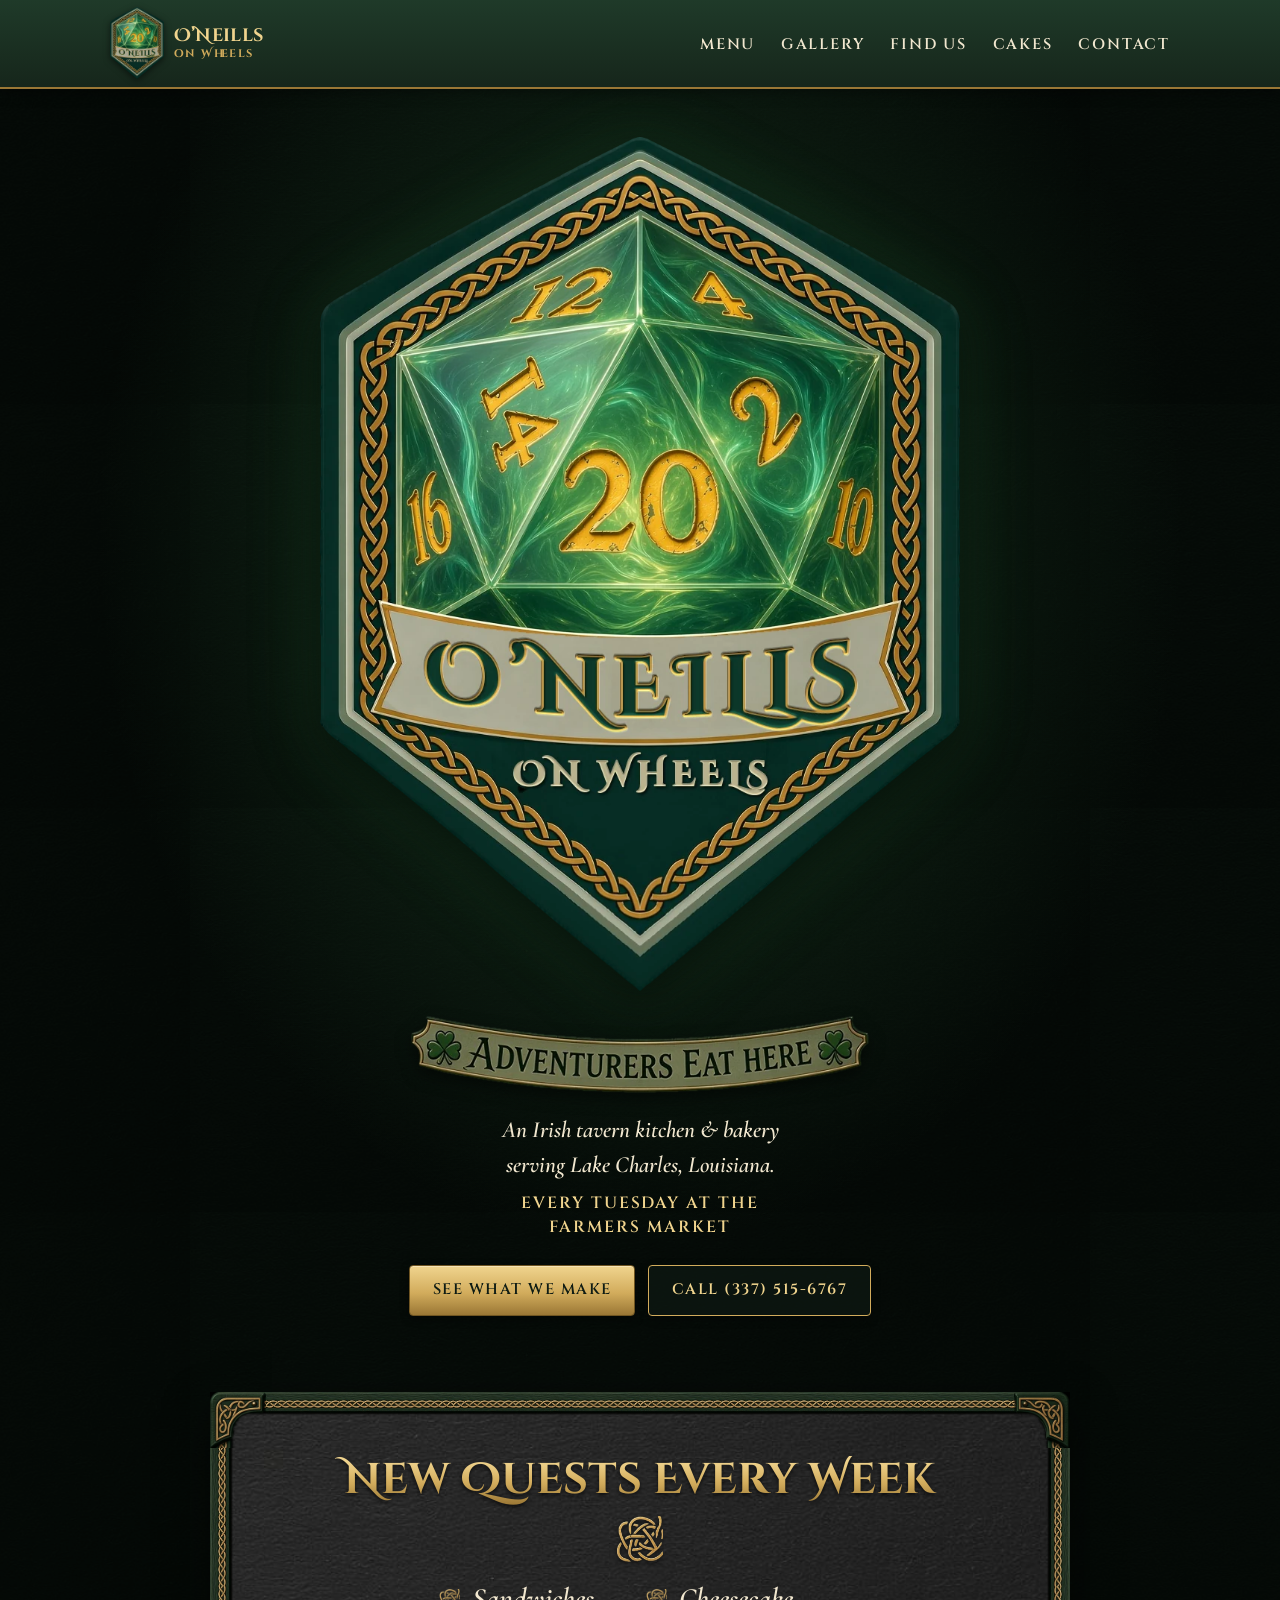
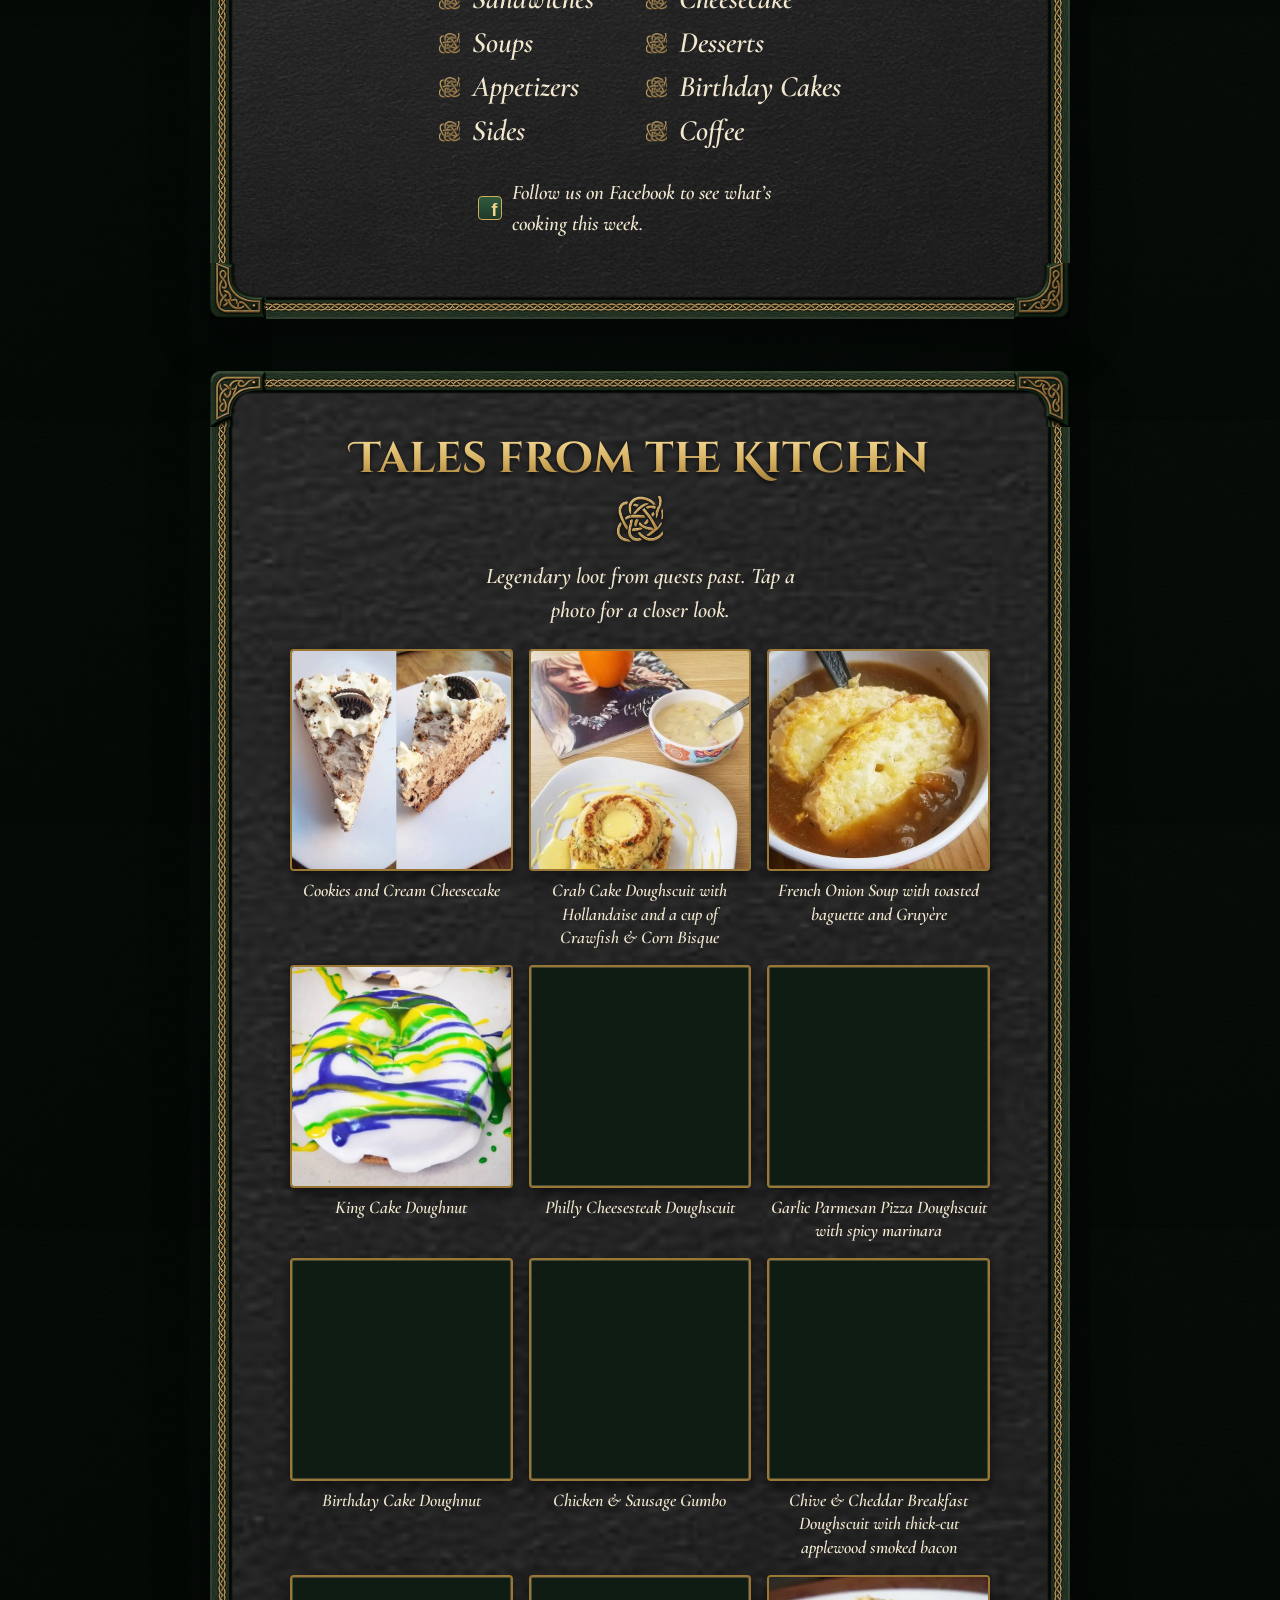
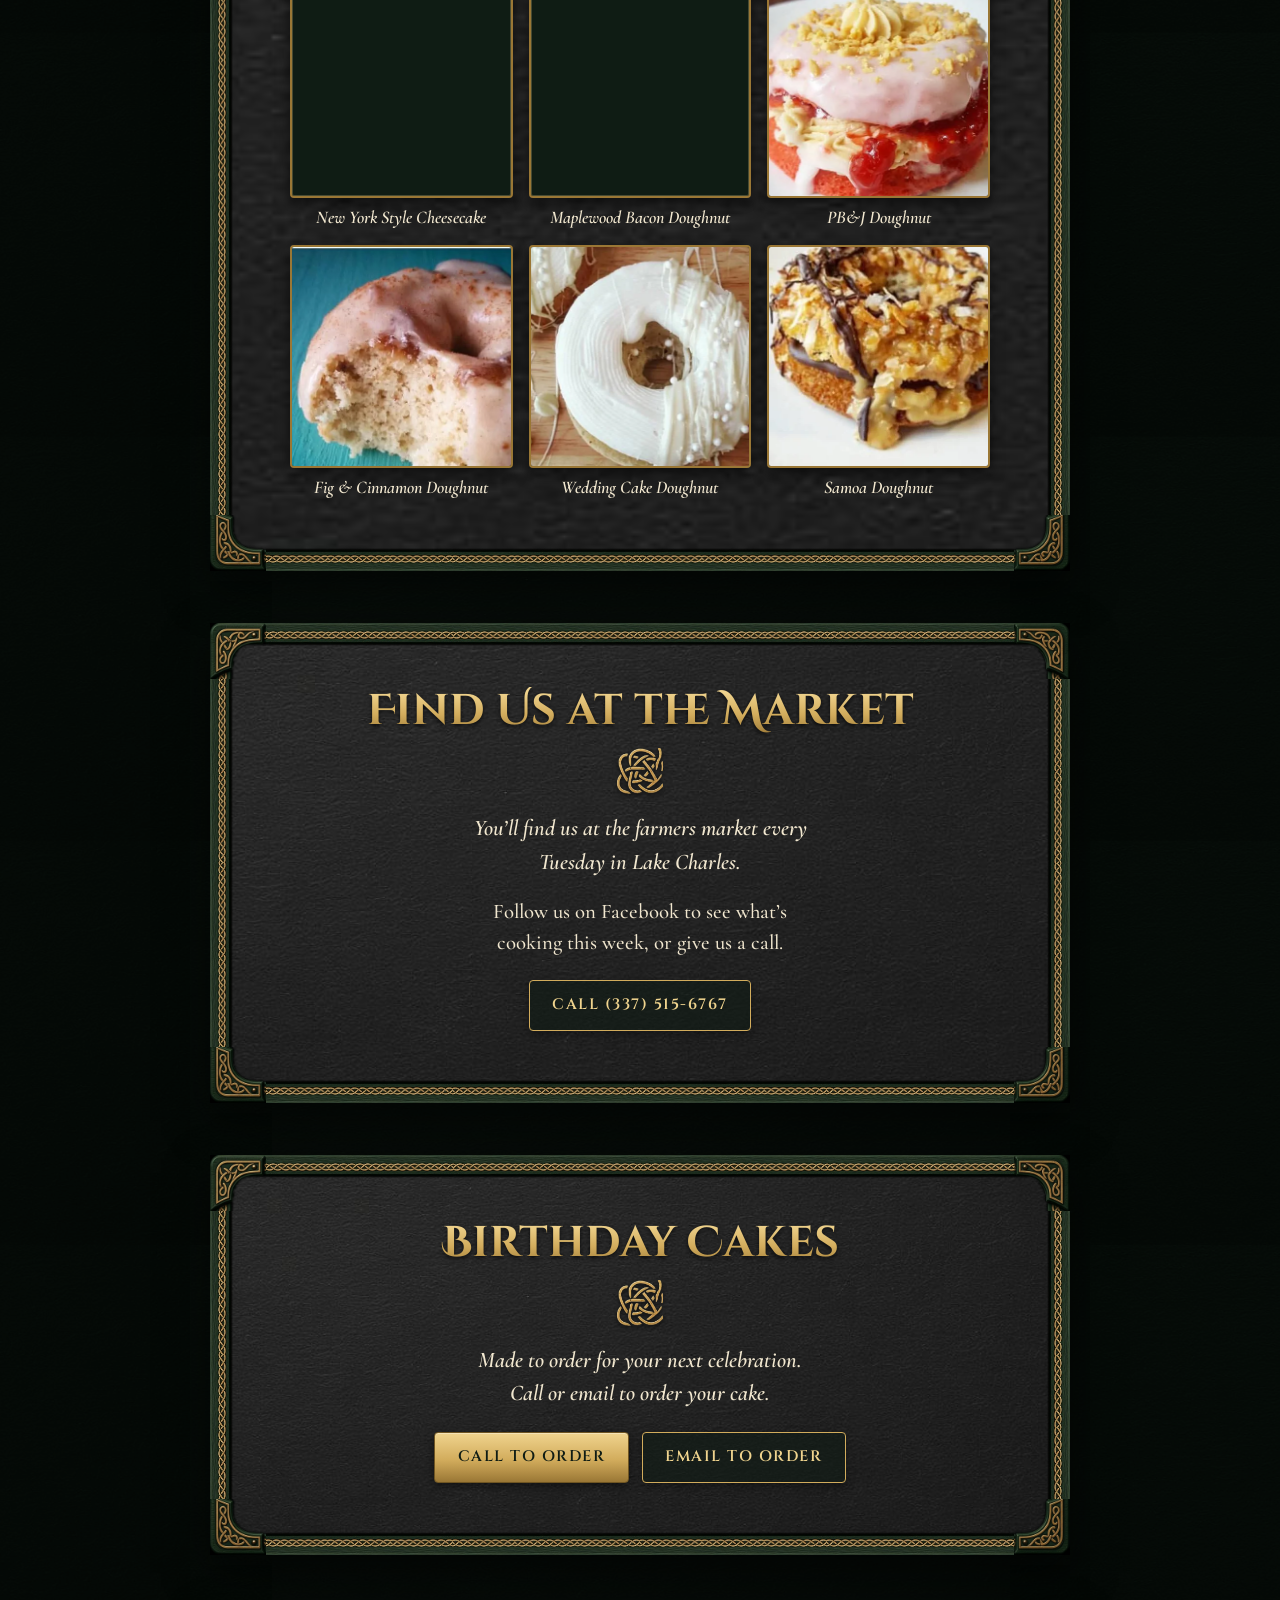
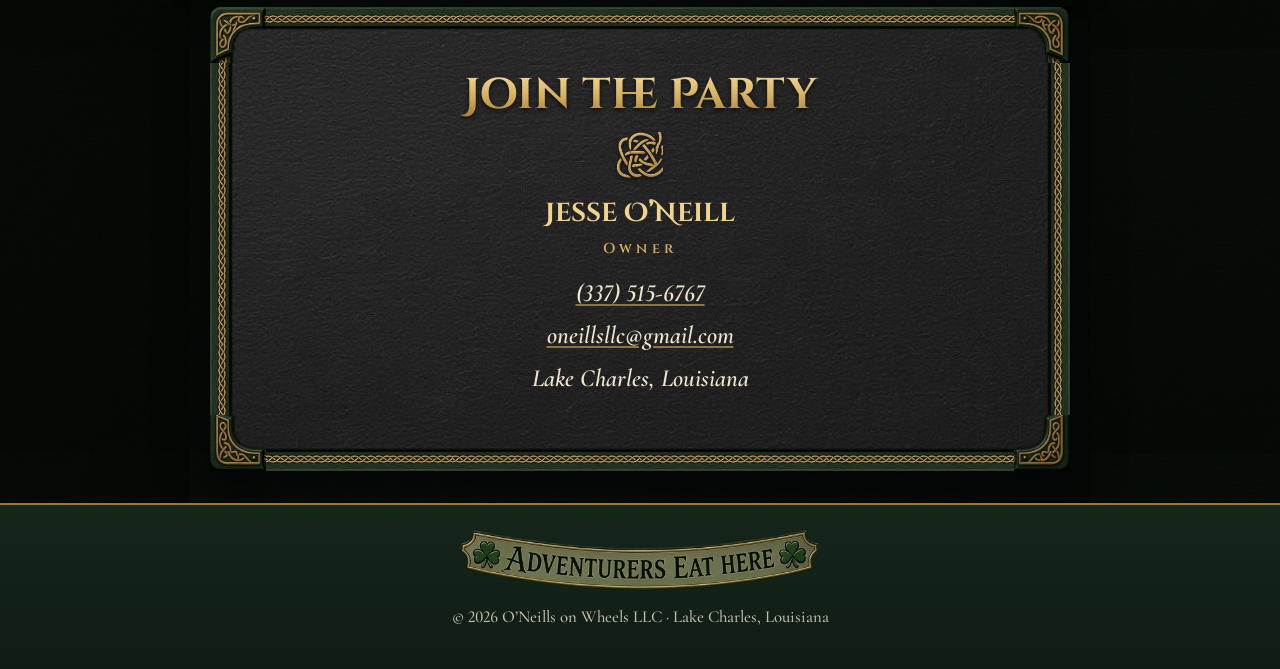
<file: index.html>
<!DOCTYPE html>
<html lang="en">
<head>
  <meta charset="utf-8">
  <meta name="viewport" content="width=device-width, initial-scale=1">
  <title>O&rsquo;Neills on Wheels &mdash; Adventurers Eat Here</title>
  <meta name="description" content="O'Neills on Wheels is an Irish tavern-themed kitchen and bakery in Lake Charles, Louisiana, at the farmers market every Tuesday. Sandwiches, soups, appetizers, sides, cheesecake, desserts, birthday cakes, and coffee. New quests every week.">
  <meta name="theme-color" content="#16261b">
  <link rel="canonical" href="https://oneillsonwheels.net/">
  <meta property="og:title" content="O'Neills on Wheels — Adventurers Eat Here">
  <meta property="og:description" content="Irish tavern-themed kitchen and bakery in Lake Charles, Louisiana. Find us at the farmers market every Tuesday. New quests every week.">
  <meta property="og:type" content="website">
  <meta property="og:url" content="https://oneillsonwheels.net/">
  <meta property="og:image" content="https://oneillsonwheels.net/assets/img/og-image.jpg?v=5">
  <meta property="og:image:width" content="1200">
  <meta property="og:image:height" content="630">
  <meta name="twitter:card" content="summary_large_image">
  <link rel="icon" href="assets/img/favicon.ico?v=5" sizes="48x48">
  <link rel="icon" href="assets/img/favicon-32.png?v=5" type="image/png" sizes="32x32">
  <link rel="apple-touch-icon" href="assets/img/apple-touch-icon.png?v=5">
  <link rel="preload" href="assets/fonts/cinzel-decorative-700.woff2" as="font" type="font/woff2" crossorigin>
  <link rel="preload" href="assets/fonts/cormorant-garamond-italic.woff2" as="font" type="font/woff2" crossorigin>
  <link rel="stylesheet" href="styles.css?v=9">
  <script type="application/ld+json">
  {
    "@context": "https://schema.org",
    "@type": "Bakery",
    "description": "Irish tavern-themed kitchen and bakery selling at the farmers market in Lake Charles, Louisiana every Tuesday.",
    "name": "O'Neills on Wheels",
    "legalName": "O'Neills on Wheels LLC",
    "url": "https://oneillsonwheels.net/",
    "logo": "https://oneillsonwheels.net/assets/img/logo.png",
    "telephone": "+1-337-515-6767",
    "email": "oneillsllc@gmail.com",
    "slogan": "Adventurers Eat Here",
    "areaServed": "Lake Charles, Louisiana",
    "address": { "@type": "PostalAddress", "addressLocality": "Lake Charles", "addressRegion": "LA", "addressCountry": "US" }
  }
  </script>
</head>
<body id="top">
  <a class="skip-link" href="#main">Skip to content</a>

  <header class="site-header">
    <div class="nav-inner">
      <a class="brand" href="#top" aria-label="O'Neills on Wheels, back to top">
        <img src="assets/img/logo-sm.webp?v=5" width="269" height="360" alt="">
        <span>O&rsquo;Neills <small>on Wheels</small></span>
      </a>
      <nav aria-label="Main">
        <ul class="nav-menu">
          <li><a href="#quests">Menu</a></li>
          <li><a href="#gallery">Gallery</a></li>
          <li><a href="#find-us">Find Us</a></li>
          <li><a href="#cakes">Cakes</a></li>
          <li><a href="#contact">Contact</a></li>
        </ul>
      </nav>
    </div>
  </header>

  <main id="main">
    <section class="hero" aria-labelledby="hero-title">
      <h1 id="hero-title" class="visually-hidden">O&rsquo;Neills on Wheels</h1>
      <picture>
        <source srcset="assets/img/logo.webp?v=6" type="image/webp">
        <img class="hero-logo" src="assets/img/logo.png?v=6" width="858" height="1147"
             alt="O'Neills on Wheels logo: a glowing emerald twenty-sided die showing a gold 20, framed by a Celtic knot border.">
      </picture>
      <picture>
        <source srcset="assets/img/banner.webp" type="image/webp">
        <img class="hero-banner" src="assets/img/banner.png" width="573" height="99" alt="Adventurers Eat Here">
      </picture>
      <p class="hero-lede">An Irish tavern kitchen &amp; bakery serving Lake&nbsp;Charles, Louisiana.<span class="hero-sub">Every Tuesday at the farmers market</span></p>
      <div class="btn-row">
        <a class="btn" href="#quests">See What We Make</a>
        <a class="btn btn-ghost" href="tel:+13375156767">Call (337) 515-6767</a>
      </div>
    </section>

    <section class="panel-section" id="quests" aria-labelledby="quests-title">
      <div class="panel">
        <h2 id="quests-title">New Quests Every Week</h2>
        <img class="knot-divider" src="assets/img/knot.png" width="87" height="89" alt="" aria-hidden="true">
        <p class="week-label" id="week-label" hidden></p>
        <ul class="quest-list" id="quest-list">
          <li>Sandwiches</li>
          <li>Soups</li>
          <li>Appetizers</li>
          <li>Sides</li>
          <li>Cheesecake</li>
          <li>Desserts</li>
          <li>Birthday Cakes</li>
          <li>Coffee</li>
        </ul>
        <p class="fb-line">
          <span class="fb-badge" aria-hidden="true">f</span>
          <span>Follow us on <span class="fb-link">Facebook</span> to see what&rsquo;s cooking this week.</span>
        </p>
      </div>
    </section>

    <section class="panel-section" id="gallery" aria-labelledby="gallery-title">
      <div class="panel">
        <h2 id="gallery-title">Tales from the Kitchen</h2>
        <img class="knot-divider" src="assets/img/knot.png" width="87" height="89" alt="" aria-hidden="true">
        <p class="panel-intro">Legendary loot from quests past. Tap a photo for a closer look.</p>
        <div class="gallery-grid">
          <!-- GALLERY:START -->
          <figure class="gallery-item">
            <a href="assets/img/gallery/cookies-and-cream-cheesecake-1200.jpg?v=1" data-full="assets/img/gallery/cookies-and-cream-cheesecake-1200.webp?v=1" data-caption="Cookies and Cream Cheesecake">
              <picture>
                <source srcset="assets/img/gallery/cookies-and-cream-cheesecake-640.webp?v=1 640w, assets/img/gallery/cookies-and-cream-cheesecake-1200.webp?v=1 1200w" sizes="(max-width: 640px) 46vw, 300px" type="image/webp">
                <img src="assets/img/gallery/cookies-and-cream-cheesecake-1200.jpg?v=1" width="640" height="640" loading="lazy" decoding="async" alt="Cookies and Cream Cheesecake">
              </picture>
            </a>
            <figcaption>Cookies and Cream Cheesecake</figcaption>
          </figure>
          <figure class="gallery-item">
            <a href="assets/img/gallery/crab-cake-doughscuit-bisque-1200.jpg?v=1" data-full="assets/img/gallery/crab-cake-doughscuit-bisque-1200.webp?v=1" data-caption="Crab Cake Doughscuit with Hollandaise and a cup of Crawfish &amp; Corn Bisque">
              <picture>
                <source srcset="assets/img/gallery/crab-cake-doughscuit-bisque-640.webp?v=1 640w, assets/img/gallery/crab-cake-doughscuit-bisque-1200.webp?v=1 1200w" sizes="(max-width: 640px) 46vw, 300px" type="image/webp">
                <img src="assets/img/gallery/crab-cake-doughscuit-bisque-1200.jpg?v=1" width="512" height="640" loading="lazy" decoding="async" alt="Crab Cake Doughscuit with Hollandaise and a cup of Crawfish &amp; Corn Bisque">
              </picture>
            </a>
            <figcaption>Crab Cake Doughscuit with Hollandaise and a cup of Crawfish &amp; Corn Bisque</figcaption>
          </figure>
          <figure class="gallery-item">
            <a href="assets/img/gallery/french-onion-soup-1200.jpg?v=1" data-full="assets/img/gallery/french-onion-soup-1200.webp?v=1" data-caption="French Onion Soup with toasted baguette and Gruyère">
              <picture>
                <source srcset="assets/img/gallery/french-onion-soup-640.webp?v=1 640w, assets/img/gallery/french-onion-soup-1200.webp?v=1 1200w" sizes="(max-width: 640px) 46vw, 300px" type="image/webp">
                <img src="assets/img/gallery/french-onion-soup-1200.jpg?v=1" width="640" height="640" loading="lazy" decoding="async" alt="French Onion Soup with toasted baguette and Gruyère">
              </picture>
            </a>
            <figcaption>French Onion Soup with toasted baguette and Gruyère</figcaption>
          </figure>
          <figure class="gallery-item">
            <a href="assets/img/gallery/king-cake-doughnut-1200.jpg?v=1" data-full="assets/img/gallery/king-cake-doughnut-1200.webp?v=1" data-caption="King Cake Doughnut">
              <picture>
                <source srcset="assets/img/gallery/king-cake-doughnut-640.webp?v=1 640w, assets/img/gallery/king-cake-doughnut-1200.webp?v=1 1200w" sizes="(max-width: 640px) 46vw, 300px" type="image/webp">
                <img src="assets/img/gallery/king-cake-doughnut-1200.jpg?v=1" width="608" height="640" loading="lazy" decoding="async" alt="King Cake Doughnut">
              </picture>
            </a>
            <figcaption>King Cake Doughnut</figcaption>
          </figure>
          <figure class="gallery-item">
            <a href="assets/img/gallery/philly-cheesesteak-doughscuit-1200.jpg?v=1" data-full="assets/img/gallery/philly-cheesesteak-doughscuit-1200.webp?v=1" data-caption="Philly Cheesesteak Doughscuit">
              <picture>
                <source srcset="assets/img/gallery/philly-cheesesteak-doughscuit-640.webp?v=1 640w, assets/img/gallery/philly-cheesesteak-doughscuit-1200.webp?v=1 1200w" sizes="(max-width: 640px) 46vw, 300px" type="image/webp">
                <img src="assets/img/gallery/philly-cheesesteak-doughscuit-1200.jpg?v=1" width="640" height="640" loading="lazy" decoding="async" alt="Philly Cheesesteak Doughscuit">
              </picture>
            </a>
            <figcaption>Philly Cheesesteak Doughscuit</figcaption>
          </figure>
          <figure class="gallery-item">
            <a href="assets/img/gallery/garlic-parmesan-pizza-doughscuit-1200.jpg?v=1" data-full="assets/img/gallery/garlic-parmesan-pizza-doughscuit-1200.webp?v=1" data-caption="Garlic Parmesan Pizza Doughscuit with spicy marinara">
              <picture>
                <source srcset="assets/img/gallery/garlic-parmesan-pizza-doughscuit-640.webp?v=1 640w, assets/img/gallery/garlic-parmesan-pizza-doughscuit-1200.webp?v=1 1200w" sizes="(max-width: 640px) 46vw, 300px" type="image/webp">
                <img src="assets/img/gallery/garlic-parmesan-pizza-doughscuit-1200.jpg?v=1" width="640" height="640" loading="lazy" decoding="async" alt="Garlic Parmesan Pizza Doughscuit with spicy marinara">
              </picture>
            </a>
            <figcaption>Garlic Parmesan Pizza Doughscuit with spicy marinara</figcaption>
          </figure>
          <figure class="gallery-item">
            <a href="assets/img/gallery/birthday-cake-doughnut-1200.jpg?v=1" data-full="assets/img/gallery/birthday-cake-doughnut-1200.webp?v=1" data-caption="Birthday Cake Doughnut">
              <picture>
                <source srcset="assets/img/gallery/birthday-cake-doughnut-640.webp?v=1 640w, assets/img/gallery/birthday-cake-doughnut-1200.webp?v=1 1200w" sizes="(max-width: 640px) 46vw, 300px" type="image/webp">
                <img src="assets/img/gallery/birthday-cake-doughnut-1200.jpg?v=1" width="640" height="640" loading="lazy" decoding="async" alt="Birthday Cake Doughnut">
              </picture>
            </a>
            <figcaption>Birthday Cake Doughnut</figcaption>
          </figure>
          <figure class="gallery-item">
            <a href="assets/img/gallery/chicken-sausage-gumbo-1200.jpg?v=1" data-full="assets/img/gallery/chicken-sausage-gumbo-1200.webp?v=1" data-caption="Chicken &amp; Sausage Gumbo">
              <picture>
                <source srcset="assets/img/gallery/chicken-sausage-gumbo-640.webp?v=1 640w, assets/img/gallery/chicken-sausage-gumbo-1200.webp?v=1 1200w" sizes="(max-width: 640px) 46vw, 300px" type="image/webp">
                <img src="assets/img/gallery/chicken-sausage-gumbo-1200.jpg?v=1" width="539" height="550" loading="lazy" decoding="async" alt="Chicken &amp; Sausage Gumbo">
              </picture>
            </a>
            <figcaption>Chicken &amp; Sausage Gumbo</figcaption>
          </figure>
          <figure class="gallery-item">
            <a href="assets/img/gallery/chive-cheddar-breakfast-doughscuit-1200.jpg?v=1" data-full="assets/img/gallery/chive-cheddar-breakfast-doughscuit-1200.webp?v=1" data-caption="Chive &amp; Cheddar Breakfast Doughscuit with thick-cut applewood smoked bacon">
              <picture>
                <source srcset="assets/img/gallery/chive-cheddar-breakfast-doughscuit-640.webp?v=1 640w, assets/img/gallery/chive-cheddar-breakfast-doughscuit-1200.webp?v=1 1200w" sizes="(max-width: 640px) 46vw, 300px" type="image/webp">
                <img src="assets/img/gallery/chive-cheddar-breakfast-doughscuit-1200.jpg?v=1" width="539" height="521" loading="lazy" decoding="async" alt="Chive &amp; Cheddar Breakfast Doughscuit with thick-cut applewood smoked bacon">
              </picture>
            </a>
            <figcaption>Chive &amp; Cheddar Breakfast Doughscuit with thick-cut applewood smoked bacon</figcaption>
          </figure>
          <figure class="gallery-item">
            <a href="assets/img/gallery/new-york-style-cheesecake-1200.jpg?v=1" data-full="assets/img/gallery/new-york-style-cheesecake-1200.webp?v=1" data-caption="New York Style Cheesecake">
              <picture>
                <source srcset="assets/img/gallery/new-york-style-cheesecake-640.webp?v=1 640w, assets/img/gallery/new-york-style-cheesecake-1200.webp?v=1 1200w" sizes="(max-width: 640px) 46vw, 300px" type="image/webp">
                <img src="assets/img/gallery/new-york-style-cheesecake-1200.jpg?v=1" width="532" height="521" loading="lazy" decoding="async" alt="New York Style Cheesecake">
              </picture>
            </a>
            <figcaption>New York Style Cheesecake</figcaption>
          </figure>
          <figure class="gallery-item">
            <a href="assets/img/gallery/maplewood-bacon-doughnut-1200.jpg?v=1" data-full="assets/img/gallery/maplewood-bacon-doughnut-1200.webp?v=1" data-caption="Maplewood Bacon Doughnut">
              <picture>
                <source srcset="assets/img/gallery/maplewood-bacon-doughnut-640.webp?v=1 640w, assets/img/gallery/maplewood-bacon-doughnut-1200.webp?v=1 1200w" sizes="(max-width: 640px) 46vw, 300px" type="image/webp">
                <img src="assets/img/gallery/maplewood-bacon-doughnut-1200.jpg?v=1" width="640" height="640" loading="lazy" decoding="async" alt="Maplewood Bacon Doughnut">
              </picture>
            </a>
            <figcaption>Maplewood Bacon Doughnut</figcaption>
          </figure>
          <figure class="gallery-item">
            <a href="assets/img/gallery/pbj-doughnut-1200.jpg?v=1" data-full="assets/img/gallery/pbj-doughnut-1200.webp?v=1" data-caption="PB&amp;J Doughnut">
              <picture>
                <source srcset="assets/img/gallery/pbj-doughnut-640.webp?v=1 640w, assets/img/gallery/pbj-doughnut-1200.webp?v=1 1200w" sizes="(max-width: 640px) 46vw, 300px" type="image/webp">
                <img src="assets/img/gallery/pbj-doughnut-1200.jpg?v=1" width="540" height="452" loading="lazy" decoding="async" alt="PB&amp;J Doughnut">
              </picture>
            </a>
            <figcaption>PB&amp;J Doughnut</figcaption>
          </figure>
          <figure class="gallery-item">
            <a href="assets/img/gallery/fig-cinnamon-doughnut-1200.jpg?v=1" data-full="assets/img/gallery/fig-cinnamon-doughnut-1200.webp?v=1" data-caption="Fig &amp; Cinnamon Doughnut">
              <picture>
                <source srcset="assets/img/gallery/fig-cinnamon-doughnut-640.webp?v=1 640w, assets/img/gallery/fig-cinnamon-doughnut-1200.webp?v=1 1200w" sizes="(max-width: 640px) 46vw, 300px" type="image/webp">
                <img src="assets/img/gallery/fig-cinnamon-doughnut-1200.jpg?v=1" width="531" height="452" loading="lazy" decoding="async" alt="Fig &amp; Cinnamon Doughnut">
              </picture>
            </a>
            <figcaption>Fig &amp; Cinnamon Doughnut</figcaption>
          </figure>
          <figure class="gallery-item">
            <a href="assets/img/gallery/wedding-cake-doughnut-1200.jpg?v=1" data-full="assets/img/gallery/wedding-cake-doughnut-1200.webp?v=1" data-caption="Wedding Cake Doughnut">
              <picture>
                <source srcset="assets/img/gallery/wedding-cake-doughnut-640.webp?v=1 640w, assets/img/gallery/wedding-cake-doughnut-1200.webp?v=1 1200w" sizes="(max-width: 640px) 46vw, 300px" type="image/webp">
                <img src="assets/img/gallery/wedding-cake-doughnut-1200.jpg?v=1" width="540" height="450" loading="lazy" decoding="async" alt="Wedding Cake Doughnut">
              </picture>
            </a>
            <figcaption>Wedding Cake Doughnut</figcaption>
          </figure>
          <figure class="gallery-item">
            <a href="assets/img/gallery/samoa-doughnut-1200.jpg?v=1" data-full="assets/img/gallery/samoa-doughnut-1200.webp?v=1" data-caption="Samoa Doughnut">
              <picture>
                <source srcset="assets/img/gallery/samoa-doughnut-640.webp?v=1 640w, assets/img/gallery/samoa-doughnut-1200.webp?v=1 1200w" sizes="(max-width: 640px) 46vw, 300px" type="image/webp">
                <img src="assets/img/gallery/samoa-doughnut-1200.jpg?v=1" width="531" height="450" loading="lazy" decoding="async" alt="Samoa Doughnut">
              </picture>
            </a>
            <figcaption>Samoa Doughnut</figcaption>
          </figure>
          <!-- GALLERY:END -->
        </div>
      </div>
    </section>

    <section class="panel-section" id="find-us" aria-labelledby="find-title">
      <div class="panel">
        <h2 id="find-title">Find Us at the Market</h2>
        <img class="knot-divider" src="assets/img/knot.png" width="87" height="89" alt="" aria-hidden="true">
        <p class="panel-intro">You&rsquo;ll find us at the farmers market every Tuesday in Lake&nbsp;Charles.</p>
        <ul class="market-details" id="market-details" hidden></ul>
        <p class="market-note">Follow us on <span class="fb-link">Facebook</span> to see what&rsquo;s cooking this week, or give us a call.</p>
        <div class="btn-row">
          <a class="btn fb-button" href="#" hidden>Facebook</a>
          <a class="btn btn-ghost" href="tel:+13375156767">Call (337) 515-6767</a>
        </div>
      </div>
    </section>

    <section class="panel-section" id="cakes" aria-labelledby="cakes-title">
      <div class="panel">
        <h2 id="cakes-title">Birthday Cakes</h2>
        <img class="knot-divider" src="assets/img/knot.png" width="87" height="89" alt="" aria-hidden="true">
        <p class="panel-intro">Made to order for your next celebration. Call or email to order your cake.</p>
        <div class="btn-row">
          <a class="btn" href="tel:+13375156767">Call to Order</a>
          <a class="btn btn-ghost" href="mailto:oneillsllc@gmail.com?subject=Birthday%20cake%20order">Email to Order</a>
        </div>
      </div>
    </section>

    <section class="panel-section" id="contact" aria-labelledby="contact-title">
      <div class="panel">
        <h2 id="contact-title">Join the Party</h2>
        <img class="knot-divider" src="assets/img/knot.png" width="87" height="89" alt="" aria-hidden="true">
        <p class="owner">Jesse O&rsquo;Neill <small>Owner</small></p>
        <ul class="contact-list">
          <li><a href="tel:+13375156767">(337) 515-6767</a></li>
          <li><a href="mailto:oneillsllc@gmail.com">oneillsllc@gmail.com</a></li>
          <li class="fb-item" hidden><a class="fb-link-a" href="#">Facebook</a></li>
          <li>Lake Charles, Louisiana</li>
        </ul>
      </div>
    </section>
  </main>

  <footer class="site-footer">
    <picture>
      <source srcset="assets/img/banner.webp" type="image/webp">
      <img class="footer-banner" src="assets/img/banner.png" width="573" height="99" alt="Adventurers Eat Here">
    </picture>
    <p>&copy; <span id="year">2026</span> O&rsquo;Neills on Wheels LLC &middot; Lake Charles, Louisiana</p>
  </footer>

  <script src="menu.js?v=8"></script>
  <dialog class="lightbox" id="lightbox" aria-label="Photo viewer">
    <button class="lightbox-close" type="button" aria-label="Close">&times;</button>
    <figure><img alt=""><figcaption></figcaption></figure>
  </dialog>
  <script src="script.js?v=9"></script>
</body>
</html>
</file>
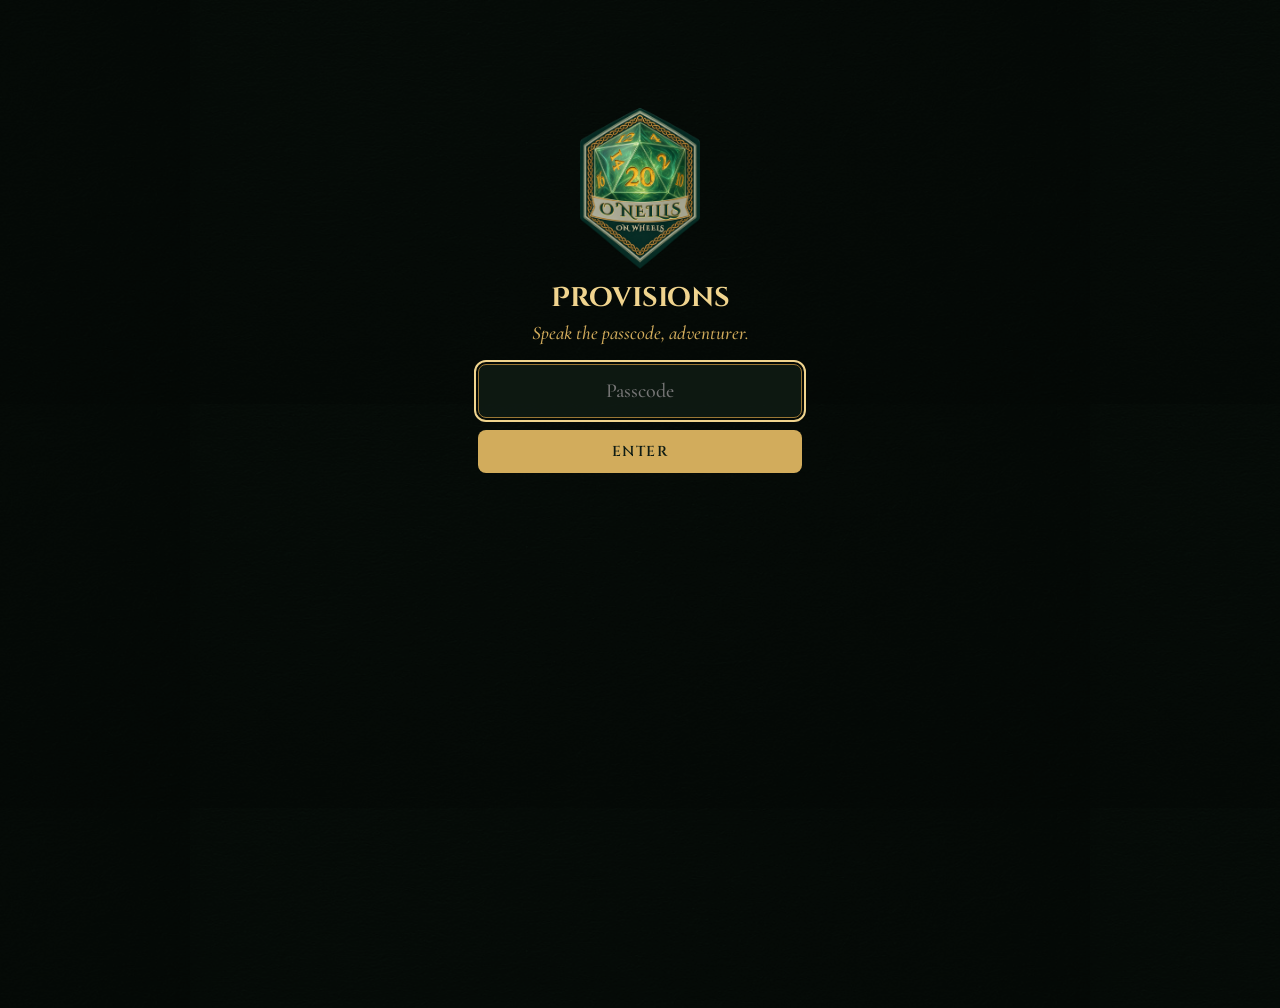
<file: provisions/index.html>
<!DOCTYPE html>
<html lang="en">
<head>
<meta charset="utf-8">
<meta name="viewport" content="width=device-width, initial-scale=1, viewport-fit=cover">
<meta name="robots" content="noindex, nofollow">
<title>Provisions</title>
<meta name="theme-color" content="#16261b">
<meta name="apple-mobile-web-app-capable" content="yes">
<meta name="mobile-web-app-capable" content="yes">
<meta name="apple-mobile-web-app-title" content="Provisions">
<meta name="apple-mobile-web-app-status-bar-style" content="black-translucent">
<link rel="manifest" href="manifest.webmanifest">
<link rel="icon" href="icon-192.png" type="image/png">
<link rel="apple-touch-icon" href="apple-touch-icon.png">
<link rel="preload" href="../assets/fonts/cinzel-decorative-700.woff2" as="font" type="font/woff2" crossorigin>
<style>
@font-face { font-family: "Cinzel Decorative"; src: url("../assets/fonts/cinzel-decorative-700.woff2") format("woff2"); font-weight: 700; font-display: swap; }
@font-face { font-family: "Cinzel"; src: url("../assets/fonts/cinzel-600.woff2") format("woff2"); font-weight: 600; font-display: swap; }
@font-face { font-family: "Cormorant Garamond"; src: url("../assets/fonts/cormorant-garamond.woff2") format("woff2"); font-weight: 300 700; font-display: swap; }
@font-face { font-family: "Cormorant Garamond"; src: url("../assets/fonts/cormorant-garamond-italic.woff2") format("woff2"); font-weight: 300 700; font-style: italic; font-display: swap; }
:root {
  --g900:#0f1c14; --g800:#16261b; --g700:#1f3a29; --g500:#2f5a3d;
  --gd:#6f5522; --gm:#9a7735; --gold:#d2ac5c; --gl:#f0d48e;
  --cream:#f1e7cf; --cl:#fff4cf;
  --head:"Cinzel Decorative","Cinzel",Georgia,serif; --cin:"Cinzel",Georgia,serif;
  --body:"Cormorant Garamond",Garamond,Georgia,serif;
}
*,*::before,*::after{box-sizing:border-box}
html{-webkit-text-size-adjust:100%}
body{margin:0;min-height:100vh;color:var(--cream);font:500 1.2rem/1.4 var(--body);font-variant-numeric:lining-nums;
  background:var(--g900) url("../assets/img/texture.jpg") center top/900px auto;background-blend-mode:soft-light;
  padding:env(safe-area-inset-top) 0 calc(88px + env(safe-area-inset-bottom))}
button,input,select{font:inherit;color:inherit}
button{cursor:pointer;-webkit-tap-highlight-color:transparent}
:focus-visible{outline:2px solid var(--gl);outline-offset:2px}
.wrap{max-width:640px;margin:0 auto;padding:0 14px}
header{display:flex;align-items:center;gap:12px;padding:14px 0 10px;border-bottom:1px solid var(--gd)}
header img{width:44px;height:auto}
header h1{margin:0;font:700 1.45rem/1.1 var(--head);color:var(--gl);letter-spacing:.02em}
header .sub{font:italic 500 1rem var(--body);color:var(--gold)}
header .spacer{flex:1}
.lockbtn{background:none;border:1px solid var(--gd);color:var(--gold);border-radius:6px;padding:4px 10px;font:600 .72rem var(--cin);letter-spacing:.08em;text-transform:uppercase}
.tally{display:flex;gap:16px;font:600 .78rem var(--cin);letter-spacing:.08em;text-transform:uppercase;color:var(--gold);padding:10px 2px 2px}
.tally b{color:var(--cl);font-weight:600}
.add{display:flex;gap:8px;margin:12px 0 4px}
.add input{flex:1;min-width:0;background:rgba(15,28,20,.75);border:1px solid var(--gm);border-radius:8px;padding:10px 12px}
.add input::placeholder{color:#a9a08a;font-style:italic}
.add button{background:var(--gold);color:var(--g900);border:0;border-radius:8px;padding:0 16px;font:600 .85rem var(--cin);letter-spacing:.06em}
section h2{display:flex;align-items:center;gap:10px;margin:22px 0 8px;font:600 .9rem var(--cin);letter-spacing:.14em;text-transform:uppercase;color:var(--gold)}
section h2::after{content:"";flex:1;height:1px;background:linear-gradient(90deg,var(--gm),transparent)}
section h2 .n{color:var(--gm);font-size:.8rem}
.item{display:flex;align-items:center;gap:10px;background:linear-gradient(180deg,rgba(31,58,41,.92),rgba(22,38,27,.92));
  border:1px solid rgba(154,119,53,.45);border-radius:10px;padding:10px 10px 10px 14px;margin-bottom:8px}
.item .txt{flex:1;min-width:0}
.item .name{font-weight:600;font-size:1.22rem;color:var(--cl);overflow-wrap:anywhere}
.item .qty{font:600 .8rem var(--cin);color:var(--gl);letter-spacing:.04em;margin-left:6px;white-space:nowrap}
.item .src{font-style:italic;font-size:.95rem;color:#bfb497;overflow-wrap:anywhere}
.btns{display:flex;gap:6px;flex-shrink:0}
.btns button{border:1px solid var(--gm);background:rgba(15,28,20,.6);color:var(--gl);border-radius:8px;padding:8px 9px;min-width:72px;
  font:600 .7rem var(--cin);letter-spacing:.06em;text-transform:uppercase}
.btns button.on{background:var(--gold);color:var(--g900);border-color:var(--gold)}
.item.done{opacity:.55;background:rgba(15,28,20,.7)}
.item.done .name{text-decoration:line-through;text-decoration-color:var(--gm)}
.empty{text-align:center;padding:48px 10px;color:var(--gold);font-style:italic}
.empty strong{display:block;font:700 1.2rem var(--head);color:var(--gl);font-style:normal;margin-bottom:6px}
.bar{position:fixed;left:0;right:0;bottom:0;background:rgba(15,28,20,.96);border-top:1px solid var(--gd);
  padding:10px 14px calc(10px + env(safe-area-inset-bottom));display:flex;gap:10px;justify-content:center}
.bar button{flex:1;max-width:300px;border:1px solid var(--gm);background:var(--g700);color:var(--gl);border-radius:8px;padding:12px 8px;
  font:600 .78rem var(--cin);letter-spacing:.08em;text-transform:uppercase}
.bar button.ghost{background:transparent;color:var(--gold)}
.note{min-height:1.4em;text-align:center;font-style:italic;color:var(--gl);font-size:1rem;padding-top:6px}
#lock{max-width:360px;margin:12vh auto 0;padding:0 18px;text-align:center}
#lock img{width:120px;margin:0 auto 10px;display:block}
#lock h1{font:700 1.7rem var(--head);color:var(--gl);margin:0 0 4px}
#lock p{color:var(--gold);font-style:italic;margin:0 0 18px}
#lock input{width:100%;text-align:center;background:rgba(15,28,20,.8);border:1px solid var(--gm);border-radius:8px;padding:12px;font-size:1.25rem}
#lock button{margin-top:12px;width:100%;background:var(--gold);color:var(--g900);border:0;border-radius:8px;padding:12px;font:600 .9rem var(--cin);letter-spacing:.1em;text-transform:uppercase}
[hidden]{display:none!important}
</style>
</head>
<body>
<div id="lock" hidden>
  <img src="../assets/img/logo-sm.png" alt="">
  <h1>Provisions</h1>
  <p>Speak the passcode, adventurer.</p>
  <form id="lockform" autocomplete="off">
    <input id="pc" type="password" placeholder="Passcode" autocapitalize="none" autocorrect="off" spellcheck="false" aria-label="Passcode">
    <button type="submit">Enter</button>
  </form>
  <div class="note" id="locknote" role="status"></div>
</div>

<div id="app" hidden>
  <div class="wrap">
    <header>
      <img src="../assets/img/logo-sm.png" alt="">
      <div><h1>Provisions</h1><div class="sub">The shopping list</div></div>
      <div class="spacer"></div>
      <button class="lockbtn" id="lockbtn" type="button">Lock</button>
    </header>
    <div class="tally"><span>To get <b id="tNeed">0</b></span><span>Grabbed <b id="tGrab">0</b></span><span>At home <b id="tHome">0</b></span></div>
    <form class="add" id="addform" autocomplete="off">
      <input id="addname" placeholder="Add an item, e.g. 2 lb butter" aria-label="Add an item">
      <button type="submit">Add</button>
    </form>
    <div class="note" id="note" role="status"></div>
    <div id="list"></div>
  </div>
  <div class="bar">
    <button type="button" id="clearbtn">Clear checked</button>
    <button type="button" id="freshbtn" class="ghost">Fresh list</button>
  </div>
</div>

<script>
(function () {
  var URL_ = "https://eazkbwgycjeuutkbxsnh.supabase.co/rest/v1/rpc/";
  var KEY = "sb_publishable_DHfswfiykMEKWG2-zJzCGw_5APJG4Ni";
  var ORDER = ["Produce","Meat & Seafood","Dairy & Eggs","Dairy","Bakery","Baking","Pantry","Canned Goods","Spices","Condiments","Frozen","Drinks","Household","Other"];
  var STORE = "provisions-passcode";
  var pass = localStorage.getItem(STORE) || "";
  var items = [];
  var $ = function (id) { return document.getElementById(id); };

  function rpc(fn, args) {
    return fetch(URL_ + fn, {
      method: "POST",
      headers: { "apikey": KEY, "Content-Type": "application/json" },
      body: JSON.stringify(args)
    }).then(function (r) { return r.json(); });
  }
  function say(msg, el) { el = el || $("note"); el.textContent = msg || ""; if (msg) setTimeout(function () { if (el.textContent === msg) el.textContent = ""; }, 4000); }
  function errText(e) { return e === "locked" ? "Too many wrong tries. Wait 15 minutes." : e === "bad_secret" ? "That passcode didn't work." : "Something went wrong. Try again."; }

  function showLock(msg) { $("app").hidden = true; $("lock").hidden = false; $("locknote").textContent = msg || ""; $("pc").focus(); }
  function showApp() { $("lock").hidden = true; $("app").hidden = false; }

  var UNITS = "lbs?|pounds?|oz|ounces?|g|grams?|kg|cups?|tbsp|tablespoons?|tsp|teaspoons?|cans?|jars?|bags?|box(?:es)?|dozen|sticks?|bunch(?:es)?|gal(?:lons?)?|qts?|quarts?|pts?|pints?|ml|l|liters?|bottles?|packs?|packages?|heads?|loaf|loaves";
  function parseItem(raw) {
    var s = raw.replace(/\s+/g, " ").trim(), qty = null, unit = null, m;
    m = s.match(new RegExp("^(\\d+(?:\\.\\d+)?|\\d+/\\d+)\\s*(" + UNITS + ")?\\.?\\s+(?:of\\s+)?(.+)$", "i"));
    if (m) { qty = m[1]; unit = m[2] || null; s = m[3]; }
    else {
      m = s.match(new RegExp("^(.+?)\\s*[,x\u00d7-]?\\s+(\\d+(?:\\.\\d+)?|\\d+/\\d+)\\s*(" + UNITS + ")?\\.?$", "i"));
      if (m) { s = m[1]; qty = m[2]; unit = m[3] || null; }
    }
    if (qty && qty.indexOf("/") > 0) { var f = qty.split("/"); qty = +f[0] / +f[1]; } else if (qty) qty = +qty;
    s = s.replace(/^of\s+/i, "").trim();
    s = s.charAt(0).toUpperCase() + s.slice(1);
    return { name: s, qty: qty, unit: unit };
  }

  function load(quiet) {
    if (!pass) return showLock();
    return rpc("grocery_list", { passcode: pass }).then(function (d) {
      if (!d.ok) { if (d.error === "bad_secret") { localStorage.removeItem(STORE); pass = ""; } return showLock(errText(d.error)); }
      items = d.items; showApp(); render();
    }).catch(function () { if (!quiet) say("Can't reach the list. Check your signal."); });
  }

  function fmtQty(it) {
    if (it.qty == null && !it.unit) return "";
    var q = it.qty == null ? "" : String(+(+it.qty).toFixed(2));
    return (q + " " + (it.unit || "")).trim();
  }
  function esc(s) { return String(s == null ? "" : s).replace(/[&<>"]/g, function (c) { return { "&": "&amp;", "<": "&lt;", ">": "&gt;", '"': "&quot;" }[c]; }); }

  function render() {
    var groups = {}, need = 0, grab = 0, home = 0;
    items.forEach(function (it) {
      (groups[it.category] = groups[it.category] || []).push(it);
      if (it.status === "needed") need++; else if (it.status === "grabbed") grab++; else home++;
    });
    $("tNeed").textContent = need; $("tGrab").textContent = grab; $("tHome").textContent = home;
    var cats = Object.keys(groups).sort(function (a, b) {
      var ia = ORDER.indexOf(a), ib = ORDER.indexOf(b);
      return (ia < 0 ? 99 : ia) - (ib < 0 ? 99 : ib) || a.localeCompare(b);
    });
    if (!items.length) { $("list").innerHTML = '<div class="empty"><strong>The larder is stocked.</strong>Nothing on the list yet.</div>'; return; }
    $("list").innerHTML = cats.map(function (c) {
      var rows = groups[c].sort(function (a, b) { return (a.status !== "needed") - (b.status !== "needed") || a.name.localeCompare(b.name); });
      var left = rows.filter(function (r) { return r.status === "needed"; }).length;
      return '<section><h2>' + esc(c) + ' <span class="n">' + left + '/' + rows.length + '</span></h2>' + rows.map(function (it) {
        var q = fmtQty(it);
        return '<div class="item' + (it.status !== "needed" ? " done" : "") + '"><div class="txt"><div class="name">' + esc(it.name) +
          (q ? '<span class="qty">' + esc(q) + '</span>' : '') + '</div>' + (it.source ? '<div class="src">for ' + esc(it.source) + '</div>' : '') +
          '</div><div class="btns"><button type="button" data-id="' + it.id + '" data-s="grabbed" class="' + (it.status === "grabbed" ? "on" : "") + '" aria-pressed="' + (it.status === "grabbed") + '">Grabbed</button>' +
          '<button type="button" data-id="' + it.id + '" data-s="home" class="' + (it.status === "home" ? "on" : "") + '" aria-pressed="' + (it.status === "home") + '">At home</button></div></div>';
      }).join("") + '</section>';
    }).join("");
  }

  $("list").addEventListener("click", function (e) {
    var b = e.target.closest("button[data-id]"); if (!b) return;
    var id = +b.dataset.id, it = items.find(function (x) { return x.id === id; }); if (!it) return;
    var s = it.status === b.dataset.s ? "needed" : b.dataset.s, prev = it.status;
    it.status = s; render();
    rpc("grocery_set_status", { passcode: pass, item_id: id, new_status: s }).then(function (d) {
      if (!d.ok) { it.status = prev; render(); say(errText(d.error)); }
    }).catch(function () { it.status = prev; render(); say("Can't reach the list. Check your signal."); });
  });

  $("lockform").addEventListener("submit", function (e) {
    e.preventDefault(); var v = $("pc").value.trim(); if (!v) return;
    pass = v; localStorage.setItem(STORE, v); $("pc").value = ""; load();
  });
  $("lockbtn").addEventListener("click", function () { localStorage.removeItem(STORE); pass = ""; items = []; showLock(); });

  $("addform").addEventListener("submit", function (e) {
    e.preventDefault(); var raw = $("addname").value.trim(); if (!raw) return;
    var it = parseItem(raw);
    rpc("grocery_add_items", { secret: pass, items: [it] }).then(function (d) {
      if (!d.ok) return say(errText(d.error));
      $("addname").value = ""; load();
    }).catch(function () { say("Can't reach the list. Check your signal."); });
  });

  $("clearbtn").addEventListener("click", function () {
    var n = items.filter(function (i) { return i.status !== "needed"; }).length;
    if (!n) return say("Nothing checked off yet.");
    rpc("grocery_clear_checked", { passcode: pass }).then(function (d) { if (!d.ok) return say(errText(d.error)); say("Cleared " + d.removed + " checked item" + (d.removed === 1 ? "" : "s") + "."); load(); });
  });
  $("freshbtn").addEventListener("click", function () {
    if (!items.length) return say("The list is already empty.");
    if (!confirm("Start a fresh list? This removes every item.")) return;
    rpc("grocery_fresh_list", { passcode: pass }).then(function (d) { if (!d.ok) return say(errText(d.error)); say("Fresh list started."); load(); });
  });

  document.addEventListener("visibilitychange", function () { if (!document.hidden && pass) load(true); });
  setInterval(function () { if (!document.hidden && pass && !$("app").hidden) load(true); }, 30000);
  load();
})();
</script>
</body>
</html>
</file>
<file: styles.css>
/* O'Neills on Wheels — styles. Palette: deep green, gold, cream on dark slate. */
@font-face { font-family: "Cinzel Decorative"; src: url("assets/fonts/cinzel-decorative-700.woff2") format("woff2"); font-weight: 700; font-display: swap; }
@font-face { font-family: "Cinzel"; src: url("assets/fonts/cinzel-600.woff2") format("woff2"); font-weight: 600; font-display: swap; }
@font-face { font-family: "Cormorant Garamond"; src: url("assets/fonts/cormorant-garamond.woff2") format("woff2"); font-weight: 300 700; font-style: normal; font-display: swap; }
@font-face { font-family: "Cormorant Garamond"; src: url("assets/fonts/cormorant-garamond-italic.woff2") format("woff2"); font-weight: 300 700; font-style: italic; font-display: swap; }

:root {
  --green-900: #0f1c14;
  --green-800: #16261b;
  --green-700: #1f3a29;
  --green-500: #2f5a3d;
  --gold: #d2ac5c;
  --gold-light: #f0d48e;
  --gold-dark: #9a7735;
  --cream: #f1e7cf;
  --slate: #1a1b1a;
  --heading: "Cinzel Decorative", "Cinzel", Georgia, serif;
  --body: "Cormorant Garamond", Garamond, Georgia, serif;
}

*, *::before, *::after { box-sizing: border-box; }
html { scroll-behavior: smooth; scroll-padding-top: 76px; -webkit-text-size-adjust: 100%; }
body {
  margin: 0;
  color: var(--cream);
  font-family: var(--body);
  font-weight: 500;
  font-size: 1.25rem;
  line-height: 1.5;
  font-variant-numeric: lining-nums;
  background: var(--green-900) url("assets/img/texture.jpg") center top / 900px auto;
  background-blend-mode: soft-light;
}
img { max-width: 100%; height: auto; display: block; }
a { color: var(--gold-light); text-underline-offset: 3px; }
a:hover, a:focus-visible { color: #fff4cf; }
:focus-visible { outline: 2px solid var(--gold-light); outline-offset: 3px; }

.visually-hidden { position: absolute !important; width: 1px; height: 1px; overflow: hidden; clip: rect(0 0 0 0); white-space: nowrap; }
.skip-link { position: absolute; left: -999px; top: 8px; background: var(--gold); color: var(--green-900); padding: .4rem .8rem; z-index: 100; }
.skip-link:focus { left: 8px; }

/* ---------- header ---------- */
.site-header {
  position: sticky; top: 0; z-index: 50;
  background: linear-gradient(180deg, var(--green-700), var(--green-800));
  border-bottom: 2px solid var(--gold-dark);
  box-shadow: 0 2px 14px rgba(0,0,0,.45);
}
.nav-inner { max-width: 1100px; margin: 0 auto; padding: .45rem 1.25rem; display: flex; align-items: center; justify-content: space-between; gap: 1rem; }
.brand { display: flex; align-items: center; gap: .6rem; text-decoration: none; color: var(--gold-light); }
.brand img { width: 54px; height: auto; filter: drop-shadow(0 2px 3px rgba(0,0,0,.5)); }
.brand span { font-family: var(--heading); font-size: 1.15rem; line-height: 1; letter-spacing: .02em; }
.brand small { display: block; font-size: .62em; letter-spacing: .14em; color: var(--gold); margin-top: .2rem; }
.nav-menu { list-style: none; margin: 0; padding: 0; display: flex; gap: 1.6rem; }
.nav-menu a { white-space: nowrap; font-family: "Cinzel", Georgia, serif; font-weight: 600; font-size: .95rem; letter-spacing: .12em; text-transform: uppercase; text-decoration: none; color: var(--cream); }
.nav-menu a:hover { color: var(--gold-light); }

/* ---------- hero ---------- */
.hero {
  text-align: center;
  padding: 3rem 1.25rem 3.5rem;
  background: radial-gradient(ellipse at 50% 35%, rgba(60,140,80,.28), transparent 60%);
}
.hero-logo { width: min(640px, 94vw); max-width: none; margin: 0 auto; filter: drop-shadow(0 14px 22px rgba(0,0,0,.6)) drop-shadow(0 0 30px rgba(60,170,90,.18)); }
.hero-banner { width: min(460px, 88vw); margin: 1.4rem auto 0; filter: drop-shadow(0 6px 8px rgba(0,0,0,.5)); }
.hero-lede { font-style: italic; font-weight: 600; font-size: 1.45rem; max-width: 30ch; margin: 1.2rem auto 1.6rem; }

.btn-row { display: flex; flex-wrap: wrap; justify-content: center; gap: .8rem; margin-top: 1.4rem; }
.btn {
  display: inline-block; text-decoration: none;
  font-family: "Cinzel", Georgia, serif; font-weight: 600; font-size: .95rem; letter-spacing: .1em; text-transform: uppercase;
  color: var(--green-900);
  background: linear-gradient(180deg, var(--gold-light), var(--gold) 55%, var(--gold-dark));
  border: 1px solid #6f5522; border-radius: 4px;
  padding: .8rem 1.4rem;
  box-shadow: 0 3px 8px rgba(0,0,0,.45), inset 0 1px 0 rgba(255,255,255,.35);
}
.btn:hover, .btn:focus-visible { color: var(--green-900); filter: brightness(1.08); }
.btn-ghost { background: rgba(15,28,20,.6); color: var(--gold-light); border: 1px solid var(--gold); box-shadow: 0 3px 8px rgba(0,0,0,.35); }
.btn-ghost:hover, .btn-ghost:focus-visible { color: #fff4cf; background: rgba(31,58,41,.85); }
.btn[hidden] { display: none; }

/* ---------- framed panels (border from the business card) ---------- */
.panel-section { padding: 1.25rem 1rem 2rem; }
.panel {
  max-width: 860px; margin: 0 auto; text-align: center;
  border: 56px solid transparent;
  border-image: url("assets/img/frame.png") 140 round;
  background: #1c1d1c url("assets/img/texture.jpg") center / cover no-repeat;
  background-origin: border-box;
  padding: .5rem 1.5rem 1rem;
  box-shadow: 0 18px 40px rgba(0,0,0,.5);
}
h2 {
  font-family: var(--heading); font-weight: 700;
  font-size: clamp(1.45rem, 5.2vw, 2.7rem); line-height: 1.15; margin: 0;
  font-feature-settings: "liga" 0, "dlig" 0, "calt" 0;
  color: var(--gold);
  background: linear-gradient(180deg, var(--gold-light) 10%, var(--gold) 55%, var(--gold-dark));
  -webkit-background-clip: text; background-clip: text; -webkit-text-fill-color: transparent;
  filter: drop-shadow(0 2px 2px rgba(0,0,0,.7));
}
.knot-divider { width: 46px; margin: .7rem auto 1rem; filter: drop-shadow(0 2px 2px rgba(0,0,0,.6)); }
.panel-intro { font-style: italic; font-weight: 600; font-size: 1.4rem; max-width: 34ch; margin: 0 auto; }
.week-label { font-family: "Cinzel", Georgia, serif; letter-spacing: .12em; text-transform: uppercase; color: var(--gold); margin: 0 0 1rem; font-size: 1rem; }

.quest-list {
  list-style: none; margin: 0 auto; padding: 0;
  display: grid; grid-template-columns: repeat(2, minmax(0, max-content)); justify-content: center; column-gap: 3.2rem; row-gap: .25rem;
  grid-auto-flow: column; grid-template-rows: repeat(var(--rows, 4), auto); /* fill left column first (kitchen), then right (bakery) */
  text-align: left;
}
.quest-list li {
  font-style: italic; font-weight: 600; font-size: 1.85rem; line-height: 1.35;
  padding-left: 2.1rem; position: relative; white-space: nowrap;
}
.quest-list li::before {
  content: ""; position: absolute; left: 0; top: .32em; width: 1.35rem; height: 1.35rem;
  background: url("assets/img/knot.png") center / contain no-repeat;
}
.fb-line { display: flex; align-items: center; justify-content: center; gap: .6rem; font-style: italic; font-weight: 600; font-size: 1.3rem; margin: 1.6rem auto .5rem; max-width: 36ch; text-align: left; }
.fb-badge {
  flex: 0 0 auto; width: 1.5rem; height: 1.5rem; border-radius: 4px;
  display: inline-flex; align-items: flex-end; justify-content: flex-end; padding: 0 .22rem 0 0;
  font: 700 1.15rem/1 Arial, Helvetica, sans-serif; color: var(--gold-light);
  background: linear-gradient(180deg, var(--green-500), var(--green-700)); border: 1px solid var(--gold);
}

.market-details { list-style: none; margin: 1.2rem auto 0; padding: 0; max-width: 32rem; }
.market-details li { display: flex; flex-direction: column; padding: .6rem 0; border-bottom: 1px solid rgba(210,172,92,.3); }
.market-details strong { font-family: "Cinzel", Georgia, serif; font-size: .9rem; letter-spacing: .12em; text-transform: uppercase; color: var(--gold); }
.market-note { font-size: 1.3rem; max-width: 34ch; margin: 1.1rem auto 0; }
.hero-sub { display: block; margin-top: .5rem; font-family: "Cinzel", Georgia, serif; font-style: normal; font-weight: 600; font-size: .7em; letter-spacing: .12em; text-transform: uppercase; color: var(--gold-light); }

.owner { font-family: var(--heading); font-size: 1.6rem; color: var(--gold-light); margin: 0 0 .8rem; }
.owner small { display: block; font-family: "Cinzel", Georgia, serif; font-size: .9rem; letter-spacing: .3em; color: var(--gold); margin-top: .3rem; }
.contact-list { list-style: none; padding: 0; margin: 0; font-style: italic; font-weight: 600; font-size: 1.55rem; line-height: 1.7; }
.contact-list a { color: var(--cream); text-decoration-color: rgba(210,172,92,.6); }
.contact-list a:hover { color: var(--gold-light); }
.contact-list li[hidden] { display: none; }

/* ---------- gallery ---------- */
.gallery-grid { display: grid; grid-template-columns: repeat(auto-fill, minmax(min(185px, 100%), 1fr)); gap: 1rem; margin: 1.4rem auto 0; max-width: 64rem; text-align: center; }
.gallery-item { margin: 0; }
.gallery-item a { display: block; border: 2px solid var(--gold-dark); border-radius: 4px; overflow: hidden; background: var(--green-900); box-shadow: 0 6px 14px rgba(0,0,0,.55), inset 0 0 0 1px rgba(242,214,140,.25); }
.gallery-item img { display: block; width: 100%; aspect-ratio: 1 / 1; object-fit: cover; transition: transform .35s ease; }
.gallery-item a:hover img, .gallery-item a:focus-visible img { transform: scale(1.04); }
.gallery-item figcaption { font-style: italic; font-weight: 600; font-size: 1.12rem; line-height: 1.3; margin: .5rem .2rem 0; color: var(--cream); }
.lightbox { border: 2px solid var(--gold); border-radius: 6px; padding: .8rem; max-width: min(94vw, 1100px); background: var(--green-900); color: var(--cream); box-shadow: 0 20px 60px rgba(0,0,0,.8); }
.lightbox::backdrop { background: rgba(5,12,8,.88); }
.lightbox figure { margin: 0; }
.lightbox img { display: block; max-width: 100%; max-height: 78vh; margin: 0 auto; border-radius: 3px; }
.lightbox figcaption { font-style: italic; font-weight: 600; font-size: 1.25rem; text-align: center; margin-top: .6rem; }
.lightbox-close { position: absolute; top: .2rem; right: .45rem; background: none; border: 0; color: var(--gold-light); font-size: 2.2rem; line-height: 1; cursor: pointer; }

/* ---------- footer ---------- */
.site-footer { text-align: center; padding: 1.5rem 1rem 2.5rem; border-top: 2px solid var(--gold-dark); background: linear-gradient(180deg, var(--green-800), var(--green-900)); }
.footer-banner { width: min(360px, 80vw); margin: 0 auto .8rem; }
.site-footer p { margin: 0; font-size: 1.05rem; color: rgba(241,231,207,.8); }

/* ---------- mobile ---------- */
@media (max-width: 640px) {
  body { font-size: 1.15rem; }
  .nav-inner { padding: .4rem .8rem; }
  .brand img { width: 44px; }
  .brand span { display: none; }
  .nav-menu { gap: .75rem; }
  .nav-menu a { font-size: .74rem; letter-spacing: .05em; }
  .hero { padding: 1.4rem .5rem 2.4rem; }
  .hero-lede { font-size: 1.3rem; }
  .panel-section { padding: .8rem .6rem 1.2rem; }
  .gallery-grid { grid-template-columns: repeat(2, minmax(0, 1fr)); gap: .7rem; }
  .gallery-item figcaption { font-size: .98rem; }
  .panel { border-width: 36px; padding: .25rem .3rem .6rem; }
  .knot-divider { width: 38px; margin: .5rem auto .8rem; }
  .panel-intro { font-size: 1.25rem; }
  h2 { font-size: 1.4rem; }
  .quest-list { column-gap: .9rem; }
  .quest-list li { font-size: 1.3rem; padding-left: 1.5rem; }
  .quest-list li::before { width: 1.05rem; height: 1.05rem; }
  .fb-line { font-size: 1.15rem; }
  .contact-list { font-size: 1.35rem; }
  .btn { padding: .75rem 1.1rem; font-size: .85rem; }
}
@media (max-width: 360px) {
  .quest-list { grid-template-columns: minmax(0, max-content); grid-auto-flow: row; grid-template-rows: none; }
  .nav-menu { gap: .7rem; }
  .nav-menu a { font-size: .72rem; letter-spacing: .04em; }
}
@media (prefers-reduced-motion: reduce) { html { scroll-behavior: auto; } }
</file>
